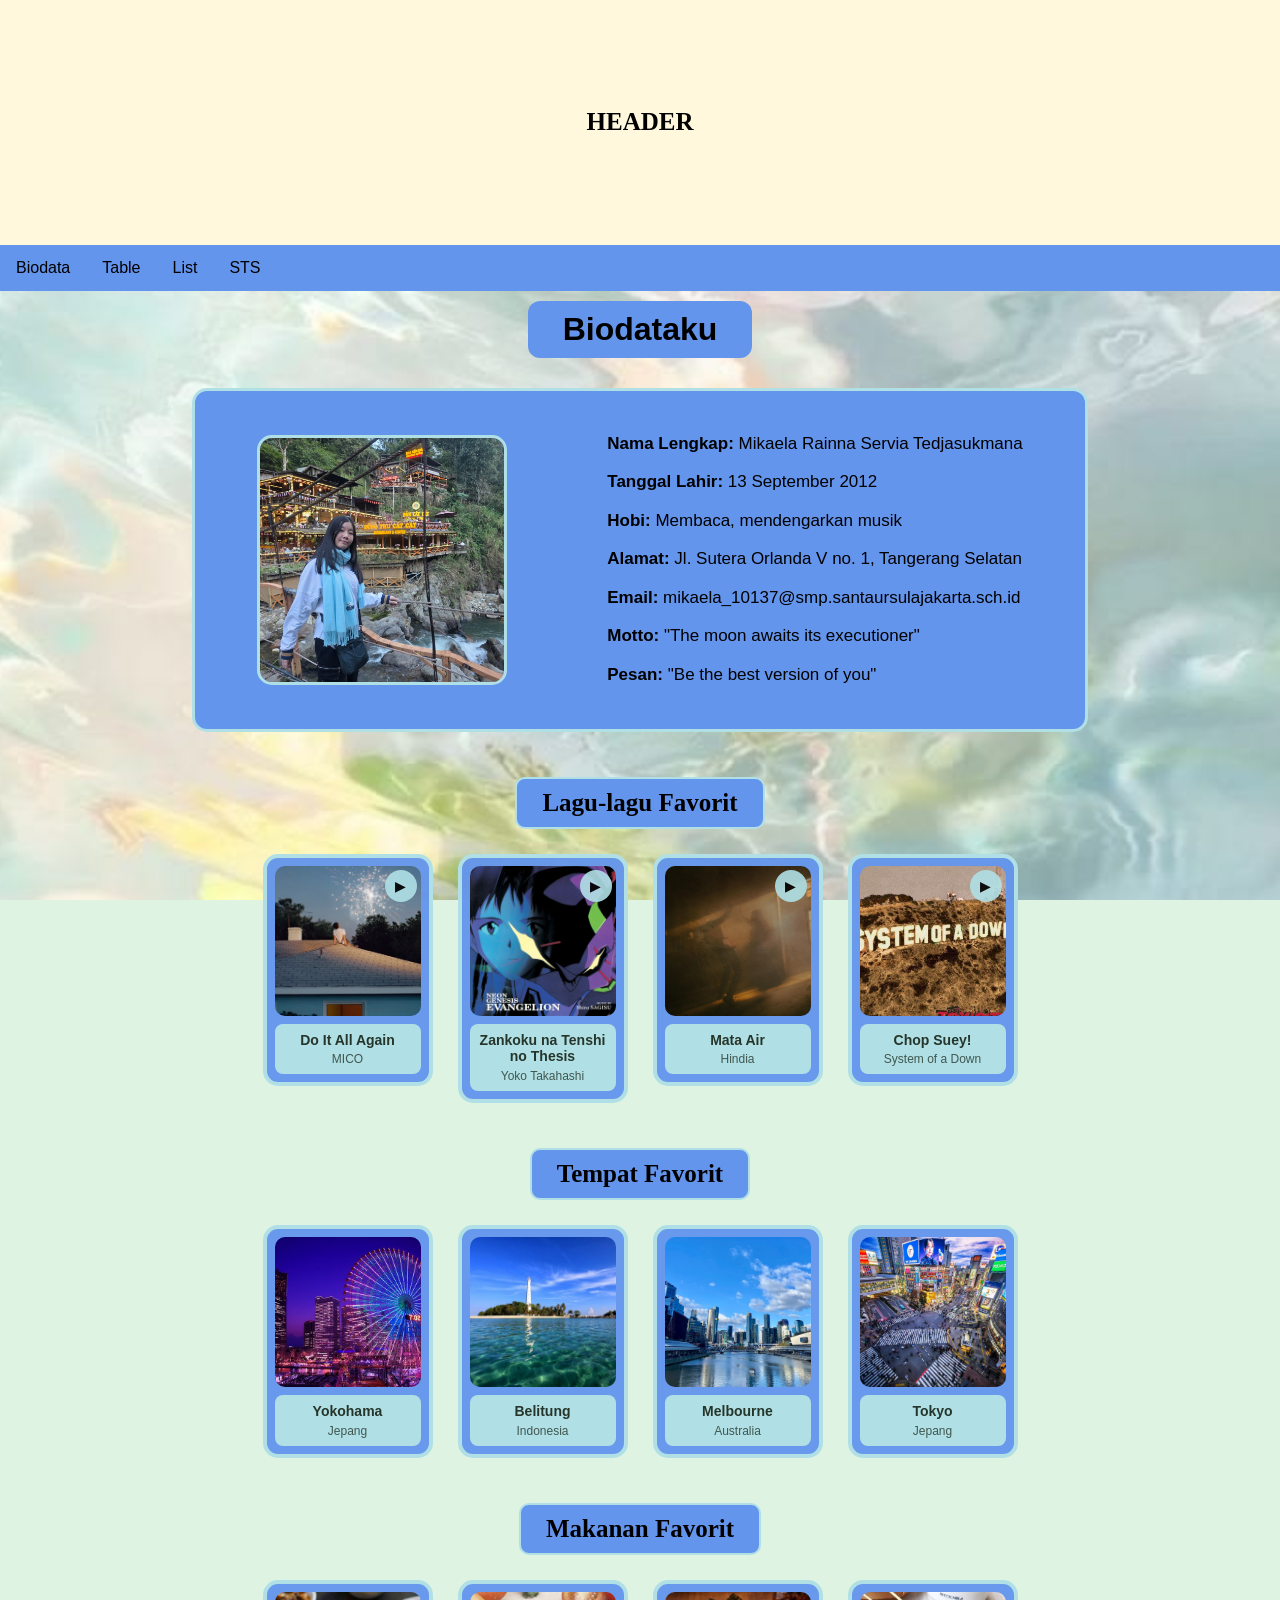
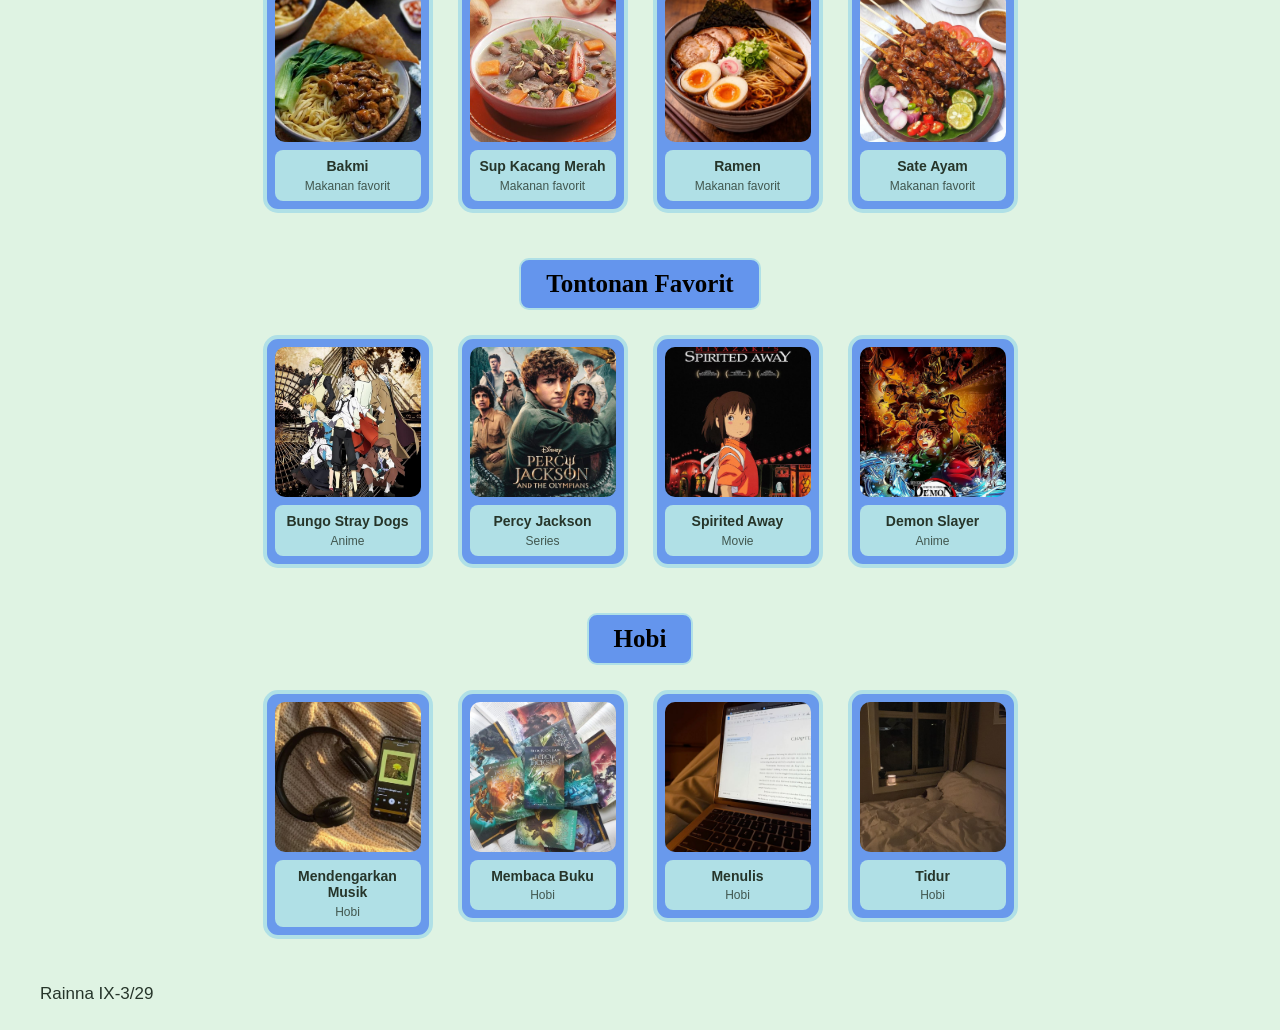
<file: index.html>
<!DOCTYPE html>
<html>
    <head>
        <title>Layout HTML dan CSS</title>
        <link rel="stylesheet" href="index.css">
        <link rel="stylesheet" href="biodata1style.css">
        <link rel="stylesheet" href="sts_93_29.css">
    </head>
    <body>
        <div class="header">
            <h6>HEADER</h6>
        </div>
        <div class="topnav">
            <a href="index.html">Biodata</a>
            <a href="table.html">Table</a>
            <a href="list.html">List</a>
            <a href="sts.html">STS</a>
        </div>
        <!-- Bagian Content -->
         <h1>Biodataku</h1>

    <div class="biodata">

        <div class="content">

            <div class="foto">
                <img src="WhatsApp Image 2026-08-17 at 12.10.36 AM (2).jpeg"
                     alt="Foto masa besar"
                     class="top">

                <img src="WhatsApp Image 2026-08-17 at 12.10.35 AM.jpeg"
                     alt="Foto masa lalu"
                     class="bottom">
            </div>

            <div class="isi">
                <p><b>Nama Lengkap:</b> Mikaela Rainna Servia Tedjasukmana</p>
                <p><b>Tanggal Lahir:</b> 13 September 2012</p>
                <p><b>Hobi:</b> Membaca, mendengarkan musik</p>
                <p><b>Alamat:</b> Jl. Sutera Orlanda V no. 1, Tangerang Selatan</p>
                <p><b>Email:</b> mikaela_10137@smp.santaursulajakarta.sch.id</p>
                <p><b>Motto:</b> "The moon awaits its executioner"</p>
                <p><b>Pesan:</b> "Be the best version of you"</p>
            </div>

        </div>

    </div>


    <div class="favorite">

        <h4>Lagu-lagu Favorit</h4>

        <div class="card-container">

            <div class="card music-card" onclick="playMusic('song1', this)">
                <img src="do it all again.jpg"
                     alt="Do It All Again - MICO">

                <div class="label">
                    <b>Do It All Again</b>
                    <span>MICO</span>
                </div>

                <audio id="song1">
                    <source src="MICO - Do it all again (Official Visualizer).mp3" type="audio/mpeg">
                </audio>
            </div>


            <div class="card music-card" onclick="playMusic('song2', this)">
                <img src="zankokuda na tenshi no thesis.jpg"
                     alt="Zankoku na Tenshi no Thesis - Yoko Takahashi">

                <div class="label">
                    <b>Zankoku na Tenshi no Thesis</b>
                    <span>Yoko Takahashi</span>
                </div>

                <audio id="song2">
                    <source src="「残酷な天使のテーゼ」MUSIC VIDEO（HDver.）_Zankoku na Tenshi no Te-ze“The Cruel Angel's Thesis”.mp3" type="audio/mpeg">
                </audio>
            </div>


            <div class="card music-card" onclick="playMusic('song3', this)">
                <img src="mata air.jpg"
                     alt="Mata Air - Hindia">

                <div class="label">
                    <b>Mata Air</b>
                    <span>Hindia</span>
                </div>

                <audio id="song3">
                    <source src="Hindia ft. Natasha Udu - Mata Air (_Official Lyric & Commentary Video).mp3" type="audio/mpeg">
                </audio>
            </div>


            <div class="card music-card" onclick="playMusic('song4', this)">
                <img src="chop suey.jpg"
                     alt="Chop Suey! - System of a Down">

                <div class="label">
                    <b>Chop Suey!</b>
                    <span>System of a Down</span>
                </div>

                <audio id="song4">
                    <source src="System Of A Down - Chop Suey! (Official HD Video).mp3" type="audio/mpeg">
                </audio>
            </div>

        </div>


        <h4>Tempat Favorit</h4>

        <div class="card-container">

            <div class="card">
                <img src="yokohama.jpg" alt="Yokohama, Jepang">

                <div class="label">
                    <b>Yokohama</b>
                    <span>Jepang</span>
                </div>
            </div>


            <div class="card">
                <img src="belitung.jpg" alt="Belitung, Indonesia">

                <div class="label">
                    <b>Belitung</b>
                    <span>Indonesia</span>
                </div>
            </div>


            <div class="card">
                <img src="melbourne.jpg" alt="Melbourne, Australia">

                <div class="label">
                    <b>Melbourne</b>
                    <span>Australia</span>
                </div>
            </div>


            <div class="card">
                <img src="tokyo.jpg" alt="Tokyo, Jepang">

                <div class="label">
                    <b>Tokyo</b>
                    <span>Jepang</span>
                </div>
            </div>

        </div>


        <h4>Makanan Favorit</h4>

        <div class="card-container">

            <div class="card">
                <img src="bakmi.jpg" alt="Bakmi">

                <div class="label">
                    <b>Bakmi</b>
                    <span>Makanan favorit</span>
                </div>
            </div>


            <div class="card">
                <img src="sup kacang merah.jpg" alt="Sup Kacang Merah">

                <div class="label">
                    <b>Sup Kacang Merah</b>
                    <span>Makanan favorit</span>
                </div>
            </div>


            <div class="card">
                <img src="ramen.jpg" alt="Ramen">

                <div class="label">
                    <b>Ramen</b>
                    <span>Makanan favorit</span>
                </div>
            </div>


            <div class="card">
                <img src="sate.jpg" alt="Sate Ayam">

                <div class="label">
                    <b>Sate Ayam</b>
                    <span>Makanan favorit</span>
                </div>
            </div>

        </div>

        <h4>Tontonan Favorit</h4>

        <div class="card-container">

            <div class="card">
                <img src="bsd.jpg" alt="Bungo Stray Dogs">

                <div class="label">
                    <b>Bungo Stray Dogs</b>
                    <span>Anime</span>
                </div>
            </div>


            <div class="card">
                <img src="pjo.jpg" alt="Percy Jackson and the Olympians">

                <div class="label">
                    <b>Percy Jackson</b>
                    <span>Series</span>
                </div>
            </div>


            <div class="card">
                <img src="spirited away.jpg" alt="Spirited Away">

                <div class="label">
                    <b>Spirited Away</b>
                    <span>Movie</span>
                </div>
            </div>


            <div class="card">
                <img src="kny.jpg" alt="Demon Slayer">

                <div class="label">
                    <b>Demon Slayer</b>
                    <span>Anime</span>
                </div>
            </div>

        </div>


        <h4>Hobi</h4>

        <div class="card-container">

            <div class="card">
                <img src="music.jpg" alt="Mendengarkan lagu">

                <div class="label">
                    <b>Mendengarkan Musik</b>
                    <span>Hobi</span>
                </div>
            </div>


            <div class="card">
                <img src="books.jpg" alt="Membaca buku">

                <div class="label">
                    <b>Membaca Buku</b>
                    <span>Hobi</span>
                </div>
            </div>


            <div class="card">
                <img src="write.jpg" alt="Menulis buku">

                <div class="label">
                    <b>Menulis</b>
                    <span>Hobi</span>
                </div>
            </div>


            <div class="card">
                <img src="sleep.jpg" alt="Tidur">

                <div class="label">
                    <b>Tidur</b>
                    <span>Hobi</span>
                </div>
            </div>

        </div>

    </div>


    <script>

        let currentAudio = null;
        let currentCard = null;

        function playMusic(id, card) {

            const audio = document.getElementById(id);

            if (currentAudio === audio) {

                if (audio.paused) {
                    audio.play();
                    card.classList.add("playing");
                } else {
                    audio.pause();
                    card.classList.remove("playing");
                }

                return;
            }

            if (currentAudio !== null) {
                currentAudio.pause();
                currentAudio.currentTime = 0;
            }

            if (currentCard !== null) {
                currentCard.classList.remove("playing");
            }

            audio.play();

            currentAudio = audio;
            currentCard = card;

            card.classList.add("playing");

            audio.onended = function() {
                card.classList.remove("playing");
                currentAudio = null;
                currentCard = null;
            };
        }

    </script>
        
        <div class="Footer">
            <p>Rainna IX-3/29</p>
        </div>
    </body>
</html>
</file>
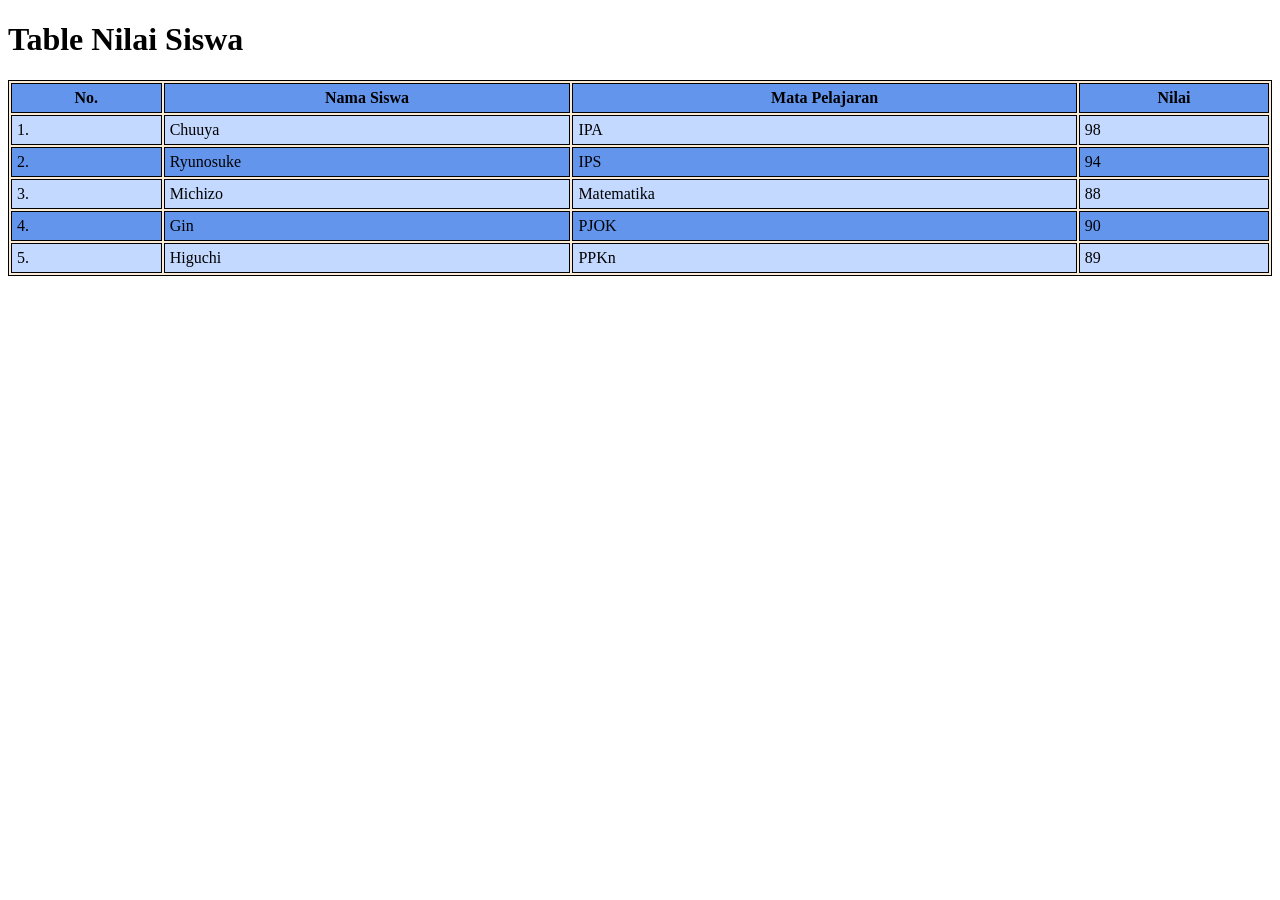
<file: perkenalan_table.html>
<!DOCTYPE html>
<html>
    <head>
        <title>Table HTML dan CSS</title>
        <link rel="stylesheet" href="perkenalan_table.css">
    </head>
    <body>
        <h1>Table Nilai Siswa</h1>
        <table>
            <tr>
                <th>No.</th>
                <th>Nama Siswa</th>
                <th>Mata Pelajaran</th>
                <th>Nilai</th>
            </tr>
            <tr>
                <td>1.</td>
                <td>Chuuya</td>
                <td>IPA</td>
                <td>98</td>
            </tr>
                        <tr>
                <td>2.</td>
                <td>Ryunosuke</td>
                <td>IPS</td>
                <td>94</td>
            </tr>            <tr>
                <td>3.</td>
                <td>Michizo</td>
                <td>Matematika</td>
                <td>88</td>
            </tr>            <tr>
                <td>4.</td>
                <td>Gin</td>
                <td>PJOK</td>
                <td>90</td>
            </tr>            <tr>
                <td>5.</td>
                <td>Higuchi</td>
                <td>PPKn</td>
                <td>89</td>
            </tr>
        </table>
    </body>
</html>
</file>
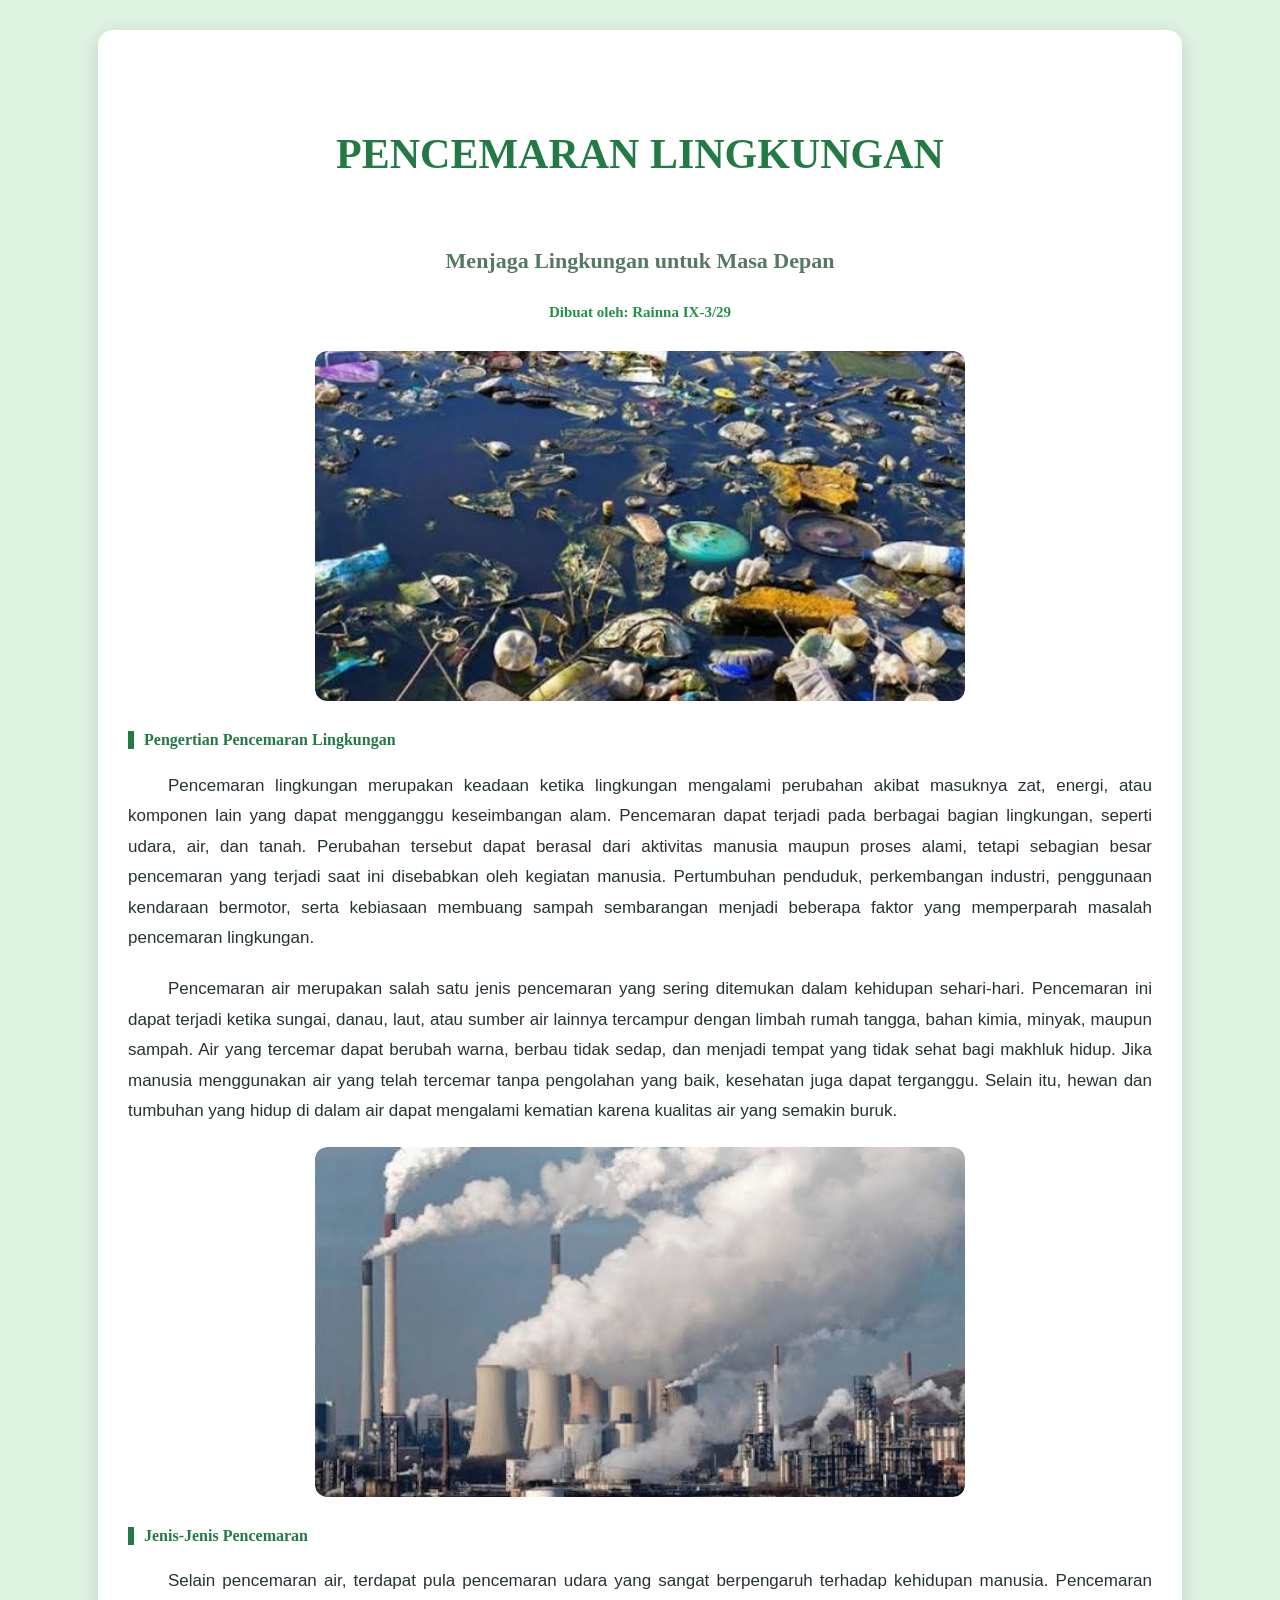
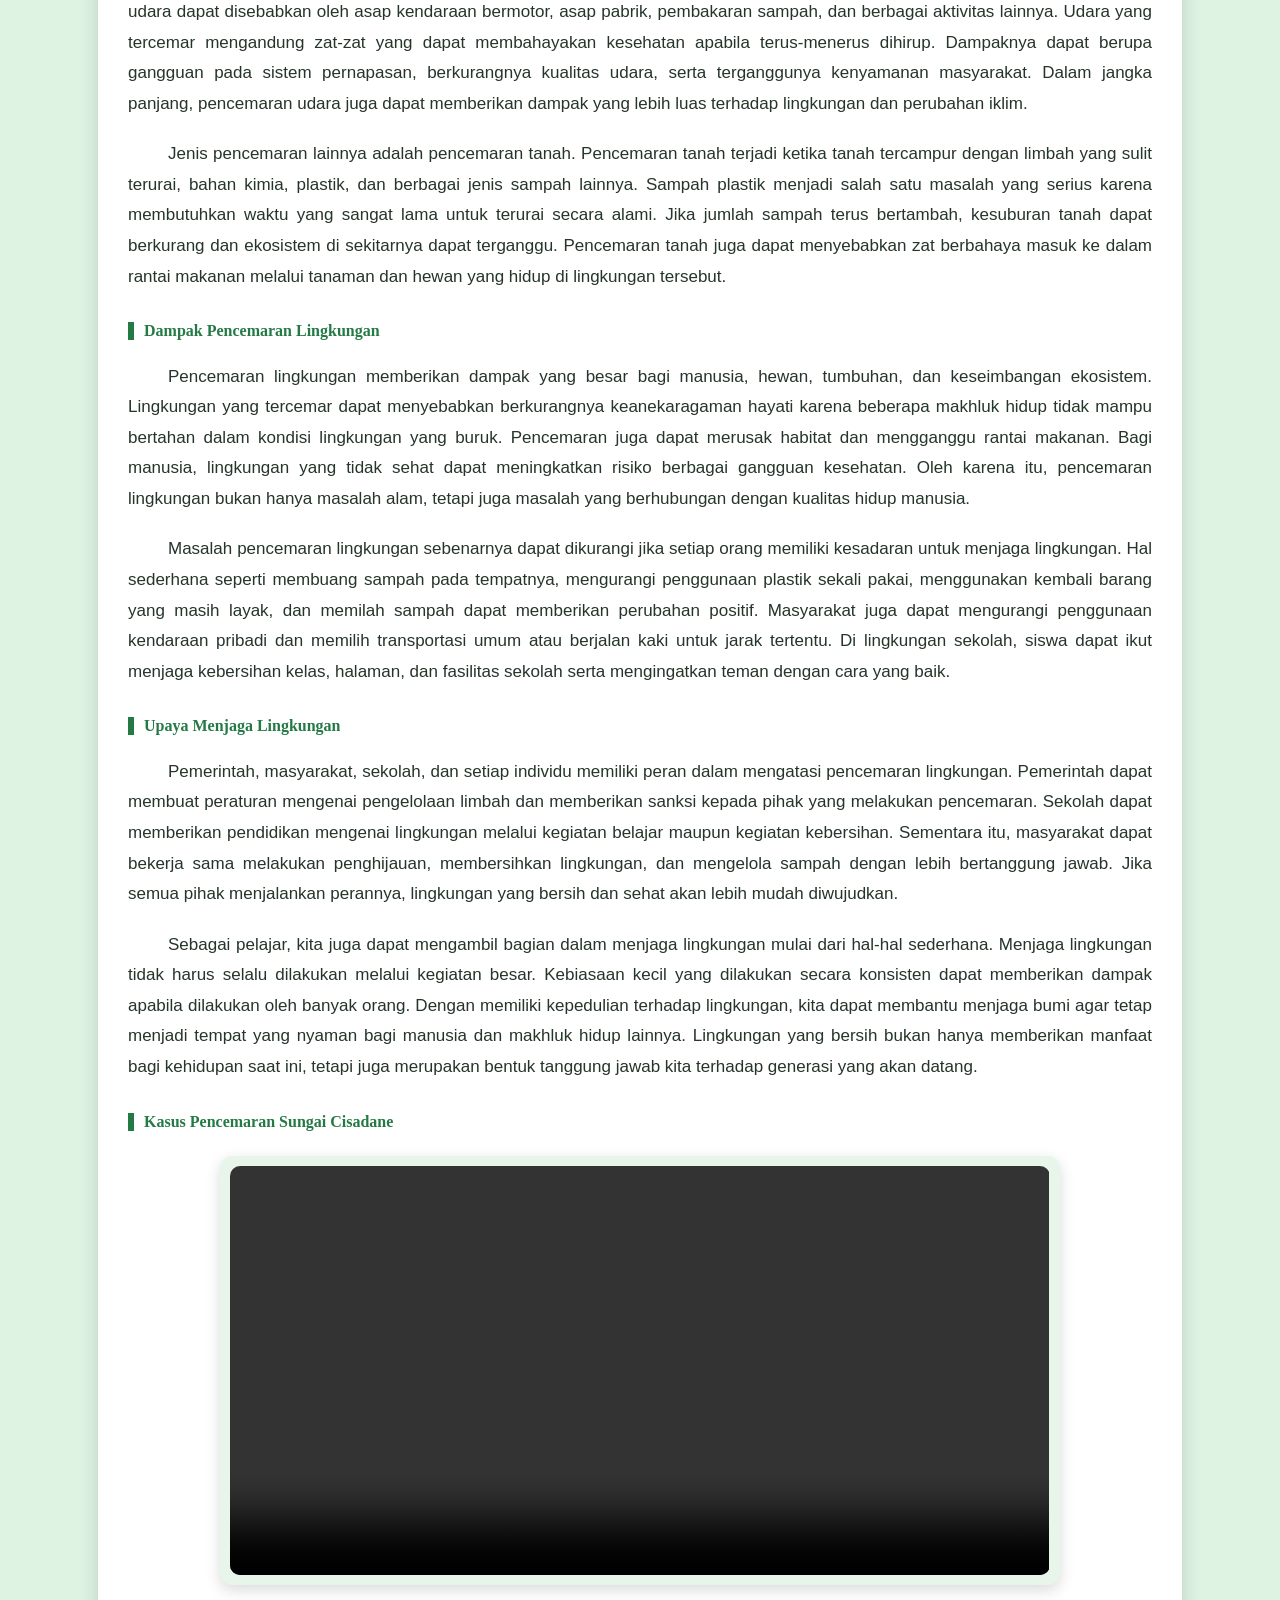
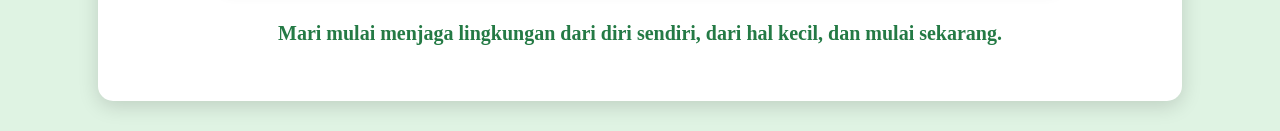
<file: sts_93_29.html>
<!DOCTYPE html>
    <html>
        <head>
            <title>Pencemaran Lingkungan</title>
            <link rel="stylesheet" href="sts_93_29.css">
        </head>

        <body>
            <div class="container">

                <h5>PENCEMARAN LINGKUNGAN</h5>

                <h2>Menjaga Lingkungan untuk Masa Depan</h2>

                <h3>Dibuat oleh: Rainna IX-3/29</h3>

            <div class="gambar-container">

                <img 
                    src="pencemaran-air.jpe"; alt="Pencemaran air"
                    class="gambar gambar-pertama"
                >

                <img 
                    src="pencemaran-air.jpg"; alt="Pencemaran air"
                    class="gambar gambar-kedua"
                >

            </div>

            <h4>Pengertian Pencemaran Lingkungan</h4>

            <p>Pencemaran lingkungan merupakan keadaan ketika lingkungan mengalami perubahan akibat masuknya zat, energi, atau komponen lain yang dapat mengganggu keseimbangan alam. Pencemaran dapat terjadi pada berbagai bagian lingkungan, seperti udara, air, dan tanah. Perubahan tersebut dapat berasal dari aktivitas manusia maupun proses alami, tetapi sebagian besar pencemaran yang terjadi saat ini disebabkan oleh kegiatan manusia. Pertumbuhan penduduk, perkembangan industri, penggunaan kendaraan bermotor, serta kebiasaan membuang sampah sembarangan menjadi beberapa faktor yang memperparah masalah pencemaran lingkungan.</p>

            <p>Pencemaran air merupakan salah satu jenis pencemaran yang sering ditemukan dalam kehidupan sehari-hari. Pencemaran ini dapat terjadi ketika sungai, danau, laut, atau sumber air lainnya tercampur dengan limbah rumah tangga, bahan kimia, minyak, maupun sampah. Air yang tercemar dapat berubah warna, berbau tidak sedap, dan menjadi tempat yang tidak sehat bagi makhluk hidup. Jika manusia menggunakan air yang telah tercemar tanpa pengolahan yang baik, kesehatan juga dapat terganggu. Selain itu, hewan dan tumbuhan yang hidup di dalam air dapat mengalami kematian karena kualitas air yang semakin buruk.</p>

            <div class="gambar-container">

            <img 
                src="pencemaran-udara.jpe"; alt="Pencemaran udara"
                class="gambar gambar-pertama"
            >

            <img 
                src="pencemaran-udara2.jpe"; alt="Pencemaran udara"
                class="gambar gambar-kedua"
            >

            </div>

            <h4>Jenis-Jenis Pencemaran</h4>

            <p>Selain pencemaran air, terdapat pula pencemaran udara yang sangat berpengaruh terhadap kehidupan manusia. Pencemaran udara dapat disebabkan oleh asap kendaraan bermotor, asap pabrik, pembakaran sampah, dan berbagai aktivitas lainnya. Udara yang tercemar mengandung zat-zat yang dapat membahayakan kesehatan apabila terus-menerus dihirup. Dampaknya dapat berupa gangguan pada sistem pernapasan, berkurangnya kualitas udara, serta terganggunya kenyamanan masyarakat. Dalam jangka panjang, pencemaran udara juga dapat memberikan dampak yang lebih luas terhadap lingkungan dan perubahan iklim.</p>

            <p>Jenis pencemaran lainnya adalah pencemaran tanah. Pencemaran tanah terjadi ketika tanah tercampur dengan limbah yang sulit terurai, bahan kimia, plastik, dan berbagai jenis sampah lainnya. Sampah plastik menjadi salah satu masalah yang serius karena membutuhkan waktu yang sangat lama untuk terurai secara alami. Jika jumlah sampah terus bertambah, kesuburan tanah dapat berkurang dan ekosistem di sekitarnya dapat terganggu. Pencemaran tanah juga dapat menyebabkan zat berbahaya masuk ke dalam rantai makanan melalui tanaman dan hewan yang hidup di lingkungan tersebut.</p>


            <h4>Dampak Pencemaran Lingkungan</h4>

            <p>Pencemaran lingkungan memberikan dampak yang besar bagi manusia, hewan, tumbuhan, dan keseimbangan ekosistem. Lingkungan yang tercemar dapat menyebabkan berkurangnya keanekaragaman hayati karena beberapa makhluk hidup tidak mampu bertahan dalam kondisi lingkungan yang buruk. Pencemaran juga dapat merusak habitat dan mengganggu rantai makanan. Bagi manusia, lingkungan yang tidak sehat dapat meningkatkan risiko berbagai gangguan kesehatan. Oleh karena itu, pencemaran lingkungan bukan hanya masalah alam, tetapi juga masalah yang berhubungan dengan kualitas hidup manusia.</p>

            <p>Masalah pencemaran lingkungan sebenarnya dapat dikurangi jika setiap orang memiliki kesadaran untuk menjaga lingkungan. Hal sederhana seperti membuang sampah pada tempatnya, mengurangi penggunaan plastik sekali pakai, menggunakan kembali barang yang masih layak, dan memilah sampah dapat memberikan perubahan positif. Masyarakat juga dapat mengurangi penggunaan kendaraan pribadi dan memilih transportasi umum atau berjalan kaki untuk jarak tertentu. Di lingkungan sekolah, siswa dapat ikut menjaga kebersihan kelas, halaman, dan fasilitas sekolah serta mengingatkan teman dengan cara yang baik.</p>


            <h4>Upaya Menjaga Lingkungan</h4>

            <p>Pemerintah, masyarakat, sekolah, dan setiap individu memiliki peran dalam mengatasi pencemaran lingkungan. Pemerintah dapat membuat peraturan mengenai pengelolaan limbah dan memberikan sanksi kepada pihak yang melakukan pencemaran. Sekolah dapat memberikan pendidikan mengenai lingkungan melalui kegiatan belajar maupun kegiatan kebersihan. Sementara itu, masyarakat dapat bekerja sama melakukan penghijauan, membersihkan lingkungan, dan mengelola sampah dengan lebih bertanggung jawab. Jika semua pihak menjalankan perannya, lingkungan yang bersih dan sehat akan lebih mudah diwujudkan.</p>

            <p>Sebagai pelajar, kita juga dapat mengambil bagian dalam menjaga lingkungan mulai dari hal-hal sederhana. Menjaga lingkungan tidak harus selalu dilakukan melalui kegiatan besar. Kebiasaan kecil yang dilakukan secara konsisten dapat memberikan dampak apabila dilakukan oleh banyak orang. Dengan memiliki kepedulian terhadap lingkungan, kita dapat membantu menjaga bumi agar tetap menjadi tempat yang nyaman bagi manusia dan makhluk hidup lainnya. Lingkungan yang bersih bukan hanya memberikan manfaat bagi kehidupan saat ini, tetapi juga merupakan bentuk tanggung jawab kita terhadap generasi yang akan datang.</p>


            <h4>Kasus Pencemaran Sungai Cisadane</h4>

            <div class="video-box">
                <video controls>
                    <source 
                        src="YTDown.com_YouTube_Metro-This-Week-Peristiwa-Tragis-Ribuan-_Media_IgHF0Vd-zUQ_001_1080p (1) (1).mp4" 
                        type="video/mp4"
                    >

                </video>
            </div>


        <p class="penutup"> 
            Mari mulai menjaga lingkungan dari diri sendiri, dari hal kecil, dan mulai sekarang.
        </p>

    </div>

</body>
</html>
</file>
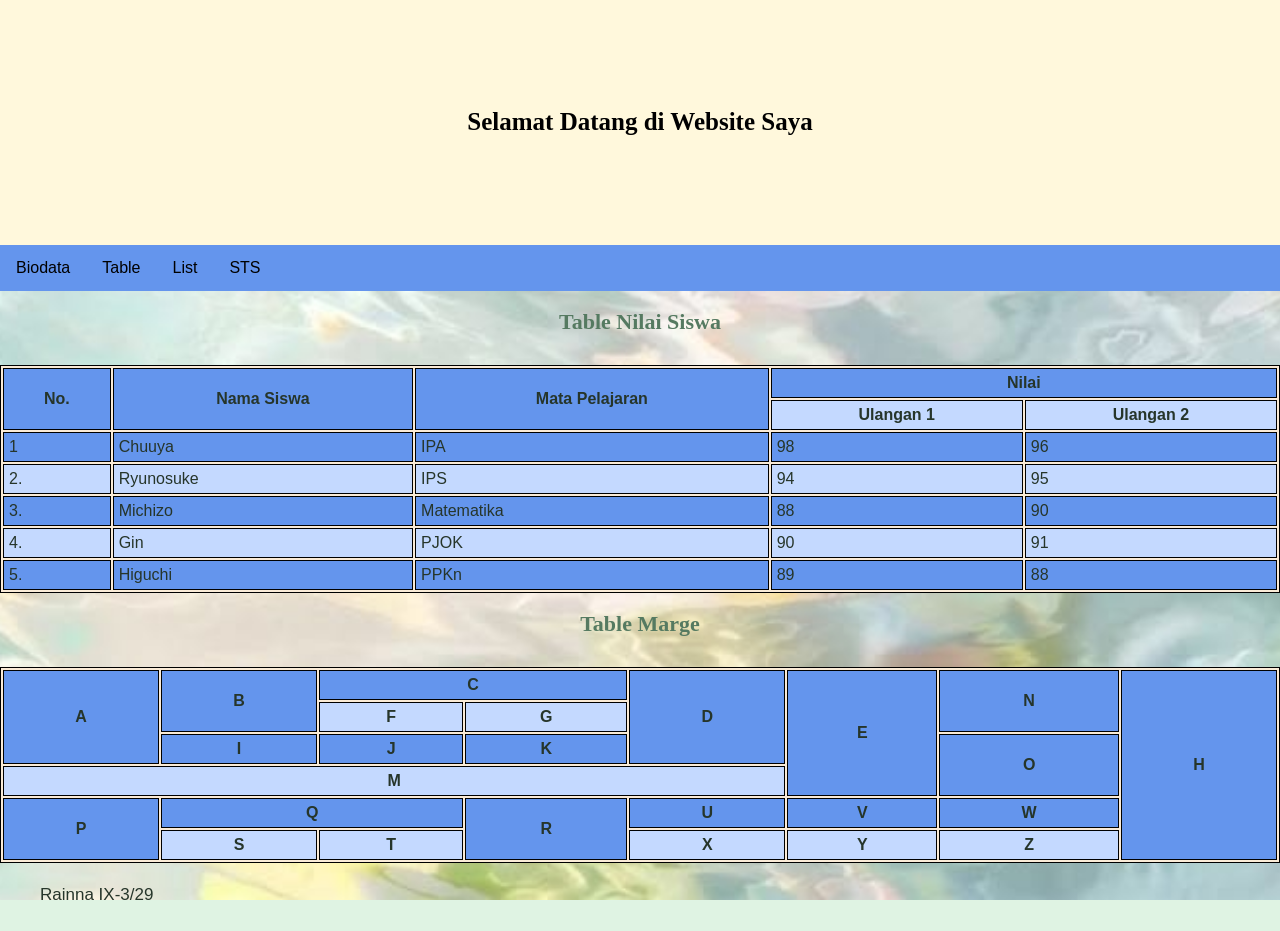
<file: table.html>
<!DOCTYPE html>
<html>
    <head>
        <title>Layout HTML dan CSS</title>
        <link rel="stylesheet" href="index.css">
        <link rel="stylesheet" href="biodata1style.css">
        <link rel="stylesheet" href="sts_93_29.css">
    </head>
    <body>
        <div class="header">
            <h6>Selamat Datang di Website Saya</h6>
        </div>
        <div class="topnav">
            <a href="index.html">Biodata</a>
            <a href="table.html">Table</a>
            <a href="list.html">List</a>
            <a href="sts.html">STS</a>
        </div>
        <h2>Table Nilai Siswa</h2>
        <table>
            <tr>
                <th rowspan="2">No.</th>
                <th rowspan="2">Nama Siswa</th>
                <th rowspan="2">Mata Pelajaran</th>
                <th colspan="2">Nilai</th>
            </tr>
            <tr>
                <th>Ulangan 1</th>
                <th>Ulangan 2</th>
            </tr>
            <tr>
                <td>1</td>
                <td>Chuuya</td>
                <td>IPA</td>
                <td>98</td>
                <td>96</td>
            </tr>
                                    <tr>
                <td>2.</td>
                <td>Ryunosuke</td>
                <td>IPS</td>
                <td>94</td>
                <td>95</td>
            </tr>            <tr>
                <td>3.</td>
                <td>Michizo</td>
                <td>Matematika</td>
                <td>88</td>
                <td>90</td>
            </tr>            <tr>
                <td>4.</td>
                <td>Gin</td>
                <td>PJOK</td>
                <td>90</td>
                <td>91</td>
            </tr>            <tr>
                <td>5.</td>
                <td>Higuchi</td>
                <td>PPKn</td>
                <td>89</td>
                <td>88</td>
            </tr>
        </table>
        <h2>Table Marge</h2>
        <table>
            <tr>
                <th rowspan="3">A</th>
                <th rowspan="2">B</th>
                <th colspan="2">C</th>
                <th rowspan="3">D</th>
                <th rowspan="4">E</th>
                <th rowspan="2">N</th>
                <th rowspan="6">H</th>
            </tr>
            <tr>
                <th rowspan="1">F</th>
                <th rowspan="1">G</th>
            </tr>
            <tr>
                <th>I</th>
                <th>J</th>
                <th>K</th>
                <th rowspan="2">O</th>
            </tr>
            <tr>
                <th colspan="5">M</th>
            </tr>
            <tr>
                <th rowspan="2">P</th>
                <th colspan="2">Q</th>
                <th rowspan="2">R</th>
                <th>U</th>
                <th>V</th>
                <th>W</th>
            </tr>
            <tr>
                <th>S</th>
                <th>T</th>
                <th>X</th>
                <th>Y</th>
                <th>Z</th>
            </tr>
        </table>
    </body>

            <div class="Footer">
            <p>Rainna IX-3/29</p>
        </div>
    </body>
</html>
</file>
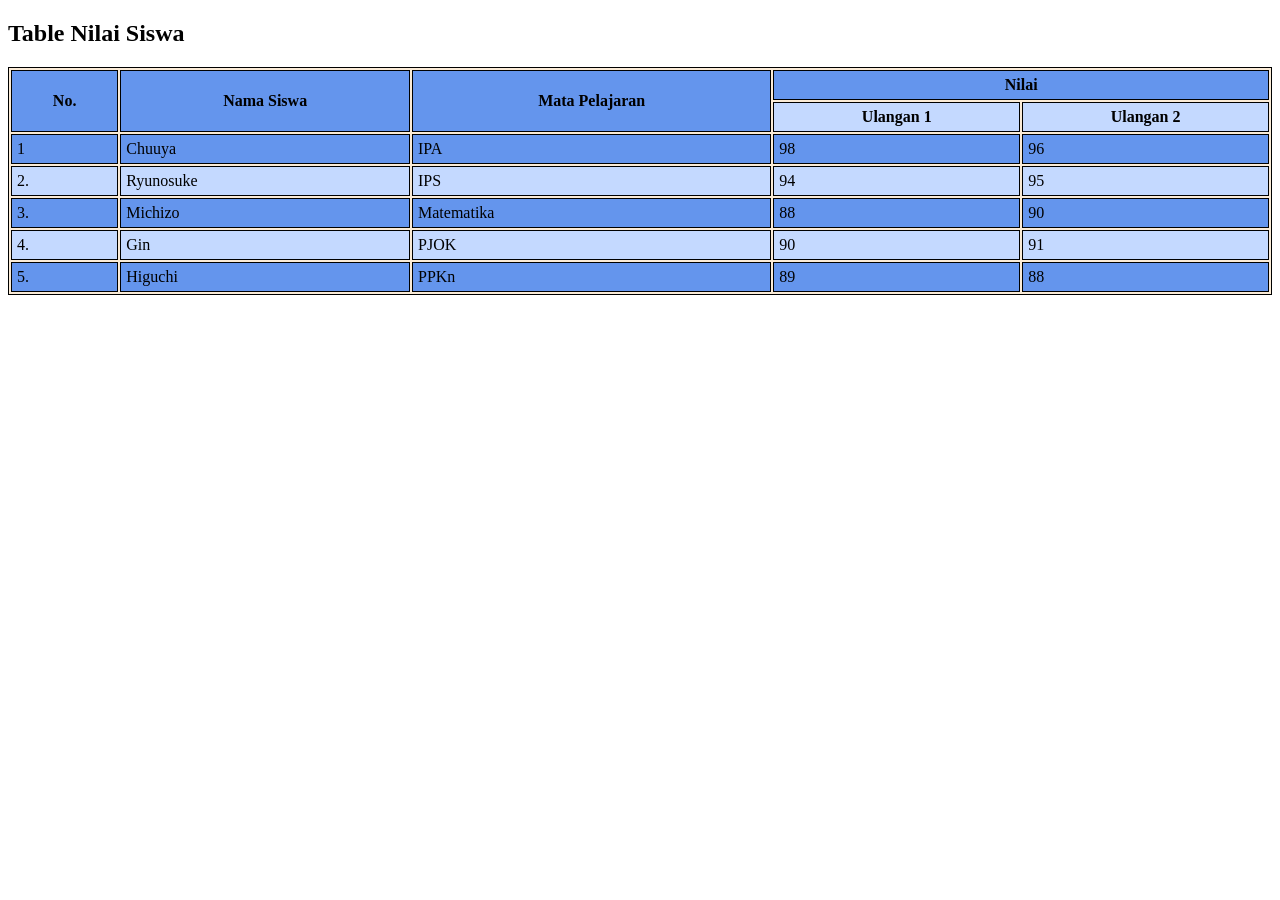
<file: table_gabungan.html>
<!DOCTYPE html>
<html>
    <head>
        <title>Table HTML dan CSS</title>
        <link rel="stylesheet" href="table_gabungan.css">
    </head>
    <body>
        <h2>Table Nilai Siswa</h2>
        <table>
            <tr>
                <th rowspan="2">No.</th>
                <th rowspan="2">Nama Siswa</th>
                <th rowspan="2">Mata Pelajaran</th>
                <th colspan="2">Nilai</th>
            </tr>
            <tr>
                <th>Ulangan 1</th>
                <th>Ulangan 2</th>
            </tr>
            <tr>
                <td>1</td>
                <td>Chuuya</td>
                <td>IPA</td>
                <td>98</td>
                <td>96</td>
            </tr>
                                    <tr>
                <td>2.</td>
                <td>Ryunosuke</td>
                <td>IPS</td>
                <td>94</td>
                <td>95</td>
            </tr>            <tr>
                <td>3.</td>
                <td>Michizo</td>
                <td>Matematika</td>
                <td>88</td>
                <td>90</td>
            </tr>            <tr>
                <td>4.</td>
                <td>Gin</td>
                <td>PJOK</td>
                <td>90</td>
                <td>91</td>
            </tr>            <tr>
                <td>5.</td>
                <td>Higuchi</td>
                <td>PPKn</td>
                <td>89</td>
                <td>88</td>
            </tr>
        </table>
    </body>
</html>
</file>
<file: index.css>
*{
    box-sizing: border-box;
}
body{
    margin: 0;
}
/* style pada header */
.header{
    background-color: cornsilk;
    padding: 20px;
    text-align: center;
    font-family: 'Times New Roman', Times, serif;
}
/* style pada topnav */
.topnav{
    overflow: hidden;
    background-color: cornflowerblue;
}
.topnav a{
    float: left;
    display: block;
    color: rgb(0, 0, 0);
    text-align: center;
    padding: 14px 16px;
    text-decoration: none;
}
.topnav a:hover{
    background-color: cornsilk;
    color: deepskyblue;
}
.footer{
    background-color: cornsilk;
    padding: 15px;
    text-align: center;
}

h6 {
    font-family: 'Times New Roman', Times, serif;
    color: black;
    padding: 30px;
    text-align: center;
    font-size: 25px;
}

table, th, td{
    border: 1px solid black;
}
table{
    border-collapse: 2;
    width: 100%;
    background-color: antiquewhite;
}
th, td{
    padding: 5px;
}
tr{
    background-color: cornflowerblue;
}
tr:nth-child(even){
    background-color: rgb(196, 217, 255);
}
tr:hover{
    background-color: rgb(13, 75, 147);
}

ul{
    list-style-type: circle;
}

ol li{
    background-color: cornflowerblue;
    margin: 6px 0;
    padding: 6px 12px;
    border: 2px solid rgb(55, 118, 234);
    text-align: justify;
}

ul li{
    background-color: cornflowerblue;
    margin: 6px 0;
    padding: 6px 12px;
    border: 2px solid rgb(55, 118, 234);
    text-align: justify;
}

ol li.stroberi{
    background-color: rgb(200, 99, 119);
    border: 2ox solid rgb(134, 59, 88);
    color: white;
    font-weight: bold;
}

.judul-lorem {
    font-weight: bold;
    margin-bottom: 8px;
}

.daftar-lorem {
    background-color: rgb(46, 95, 184);
    margin: 0;
    padding: 6px 8px 6px 20px;
}

.daftar-lorem li {
    background-color: #ffc0cb;
    border: 2px solid cornflowerblue;
    padding: 5px 4px;
    line-height: 1.2;
}

i.fas.fa-bolt{
color:black;
font-size:12px;
}

i.fas.fa-moon{
color:black;
font-size:12px;
}

i.fas.fa-headphones{
color:black;
font-size:12px;
}

i.fas.fa-rainbow{
color:black;
font-size:12px;
}

i.fas.fa-dragon{
color:black;
font-size:12px;
}

.ikon {
    background-color: #ffc0cb;
    margin-top: 5px;
}

.daftar-ikon {
    background-color: cornflowerblue;
    margin: 0;
    padding: 8px 8px 8px 20px;
}

.daftar-ikon li {
    background-color: #ffc0cb;
    border: 2px solid cornflowerblue;
    padding: 5px 4px;
    min-height: 25px;
}

.daftar-ikon i {
    width: 13px;
    text-align: center;
}
</file>
<file: biodata1style.css>
body {
    margin: 0;
    padding: 30px 0 60px 0;

    background-image: url("back.jpg");
    background-size: cover;
    background-position: center;
    background-attachment: fixed;

    font-family: Arial, sans-serif;
    color: black;
}

h1 {
    background-color: cornflowerblue;
    color: black;

    text-align: center;

    width: fit-content;
    margin: 10px auto 30px auto;

    padding: 10px 35px;

    border-radius: 12px;
}

div.biodata {

    margin: 30px auto;

    width: 70%;

    background-color: cornflowerblue;

    color: black;

    padding: 30px;

    border-radius: 15px;

    border: 3px solid powderblue;

    box-sizing: border-box;
}

div.content {

    display: flex;

    align-items: center;

    justify-content: center;

    gap: 60px;

}

div.foto {

    position: relative;

    width: 250px;
    height: 250px;

    overflow: hidden;

    border-radius: 15px;

    cursor: pointer;

    display: flex;

    align-items: center;
    justify-content: center;

    border: 3px solid powderblue;

    flex-shrink: 0;
}

div.foto img {

    position: absolute;

    width: 100%;
    height: 100%;

    object-fit: cover;

    object-position: center;

    transition:
        transform 0.5s ease,
        opacity 0.5s ease;
}

div.foto img.top {

    opacity: 1;

    z-index: 2;
}

div.foto:hover img.top {

    opacity: 0;

    transform: scale(1.1);
}

div.foto img.bottom {

    opacity: 0;

    z-index: 1;
}

div.foto:hover img.bottom {

    opacity: 1;

    transform: scale(1.1);
}

div.isi {

    font-size: 18px;

    line-height: 1.7;

    max-width: 600px;
}


div.isi p {

    margin: 8px 0;
}



div.favorite {

    width: 85%;

    text-align: center;

    margin: 40px auto;
}

div.favorite h4 {

    font-size: 25px;

    background-color: cornflowerblue;

    color: black;

    display: block;

    padding: 10px 25px;

    border-radius: 10px;

    margin: 45px auto 25px auto;

    width: fit-content;

    border: 2px solid powderblue;
}

.card-container {

    display: flex;

    align-items: flex-start;

    justify-content: center;

    gap: 25px;

    flex-wrap: wrap;

    margin-top: 20px;
}

.card {

    width: 170px;

    background-color: rgba(100, 149, 237, 0.95);

    border: 4px solid powderblue;

    border-radius: 15px;

    padding: 8px;

    box-sizing: border-box;

    overflow: hidden;

    transition:
        transform 0.3s ease,
        box-shadow 0.3s ease,
        border-color 0.3s ease;

    cursor: pointer;
}

.card:hover {

    transform: translateY(-8px) scale(1.03);

    box-shadow: 0 8px 20px rgba(0, 0, 0, 0.25);

}

.card img {

    width: 100%;

    height: 150px;

    object-fit: cover;

    display: block;

    border-radius: 10px;
}

.label {

    margin-top: 8px;

    padding: 8px 5px;

    background-color: powderblue;

    border-radius: 8px;

    min-height: 45px;

    display: flex;

    flex-direction: column;

    align-items: center;

    justify-content: center;

    box-sizing: border-box;
}


.label b {

    font-size: 14px;

    line-height: 1.2;

}


.label span {

    font-size: 12px;

    margin-top: 4px;

    opacity: 0.8;
}

.music-card {

    position: relative;
}

.music-card::after {

    content: "▶";

    position: absolute;

    top: 12px;
    right: 12px;

    width: 32px;
    height: 32px;

    display: flex;

    align-items: center;
    justify-content: center;

    background-color: powderblue;

    color: black;

    border-radius: 50%;

    font-size: 14px;

    opacity: 0.9;
}

.music-card.playing {

    border-color: white;

    box-shadow:
        0 0 10px powderblue,
        0 0 25px cornflowerblue;

    transform: translateY(-8px) scale(1.03);
}


.music-card.playing::after {

    content: "❚❚";

    font-size: 12px;
}

@media (max-width: 800px) {

    div.biodata {

        width: 85%;

    }

    div.content {

        flex-direction: column;

        gap: 30px;

    }

    div.isi {

        text-align: center;

    }

}

@media (max-width: 500px) {

    body {

        padding-top: 15px;

    }

    div.biodata {

        width: 92%;

        padding: 20px;

    }

    div.foto {

        width: 200px;

        height: 200px;

    }

    div.isi {

        font-size: 15px;

    }

    div.favorite {

        width: 95%;

    }

    .card {

        width: 145px;

    }

    .card img {

        height: 130px;

    }

}

h6 {
    font-family: 'Times New Roman', Times, serif;
    color: black;
    padding: 30px;
    text-align: center;
    font-size: 25px;
}
</file>
<file: sts_93_29.css>
body {
    margin: 0;
    padding: 0;

    background-color: #dff3e3;

    font-family: Arial, Helvetica, sans-serif;

    color: #26352a;
}


.container {
    width: 80%;

    margin: 30px auto;

    padding: 30px;

    background-color: white;

    border-radius: 15px;

    box-shadow: 0 5px 20px rgba(0, 0, 0, 0.15);
}

h5 {
    text-align: center;

    font-family: Georgia, serif;

    font-size: 42px;

    color: #247a45;

    transition: 0.3s;
}

h5:hover {
    color: #d35400;

    font-size: 50px;

    cursor: pointer;
}

h2 {
    text-align: center;

    font-family: Georgia, serif;

    font-size: 22px;

    color: #557a61;

    margin-bottom: 30px;
}

h3 {
    text-align: center;

    font-family: Georgia, serif;

    font-size: 15px;

    color: #259147;

    margin-bottom: 30px;
}

h4 {
    font-family: Georgia, serif;

    color: #247a45;

    border-left: 6px solid #247a45;

    padding-left: 10px;

    margin-top: 30px;
}

h6 {
    font-family: 'Times New Roman', Times, serif;
    color: black;
    padding: 30px;
    text-align: center;
    font-size: 25px;
}

p {
    font-family: Arial, Helvetica, sans-serif;

    font-size: 17px;

    line-height: 1.8;

    text-align: justify;

    text-indent: 40px;

    margin-bottom: 20px;
}

.gambar-container {
    position: relative;

    width: 70%;

    max-width: 650px;

    height: 350px;

    margin: 20px auto;

    overflow: hidden;

    border-radius: 12px;
}

.gambar {
    position: absolute;

    width: 100%;

    height: 100%;

    object-fit: cover;

    top: 0;

    left: 0;

    border-radius: 12px;

    transition: 0.5s;
}

.gambar-kedua {
    opacity: 0;
}

.gambar-container:hover .gambar-pertama {
    opacity: 0;
}

.gambar-container:hover .gambar-kedua {
    opacity: 1;

    transform: scale(1.05);

    box-shadow: 0 10px 25px rgba(0, 0, 0, 0.4);

    cursor: pointer;
}

.video-box {
    width: 80%;

    margin: 25px auto;

    padding: 10px;

    background-color: #e8f5eb;

    border-radius: 12px;

    box-shadow: 0 5px 15px rgba(0, 0, 0, 0.15);
}

video {
    display: block;

    width: 100%;

    border-radius: 10px;
}

.penutup {
    text-align: center;

    text-indent: 0;

    font-family: Georgia, serif;

    font-size: 20px;

    font-weight: bold;

    color: #247a45;

    margin-top: 30px;
}
</file>
<file: perkenalan_table.css>
table, th, td{
    border: 1px solid black;
}
table{
    border-collapse: 2;
    width: 100%;
    background-color: antiquewhite;
}
th, td{
    padding: 5px;
}
tr{
    background-color: cornflowerblue;
}
tr:nth-child(even){
    background-color: rgb(196, 217, 255);
}
tr:hover{
    background-color: rgb(13, 75, 147);
}
</file>
<file: table_gabungan.css>
table, th, td{
    border: 1px solid black;
}
table{
    border-collapse: 2;
    width: 100%;
    background-color: antiquewhite;
}
th, td{
    padding: 5px;
}
tr{
    background-color: cornflowerblue;
}
tr:nth-child(even){
    background-color: rgb(196, 217, 255);
}
tr:hover{
    background-color: rgb(13, 75, 147);
}
</file>
